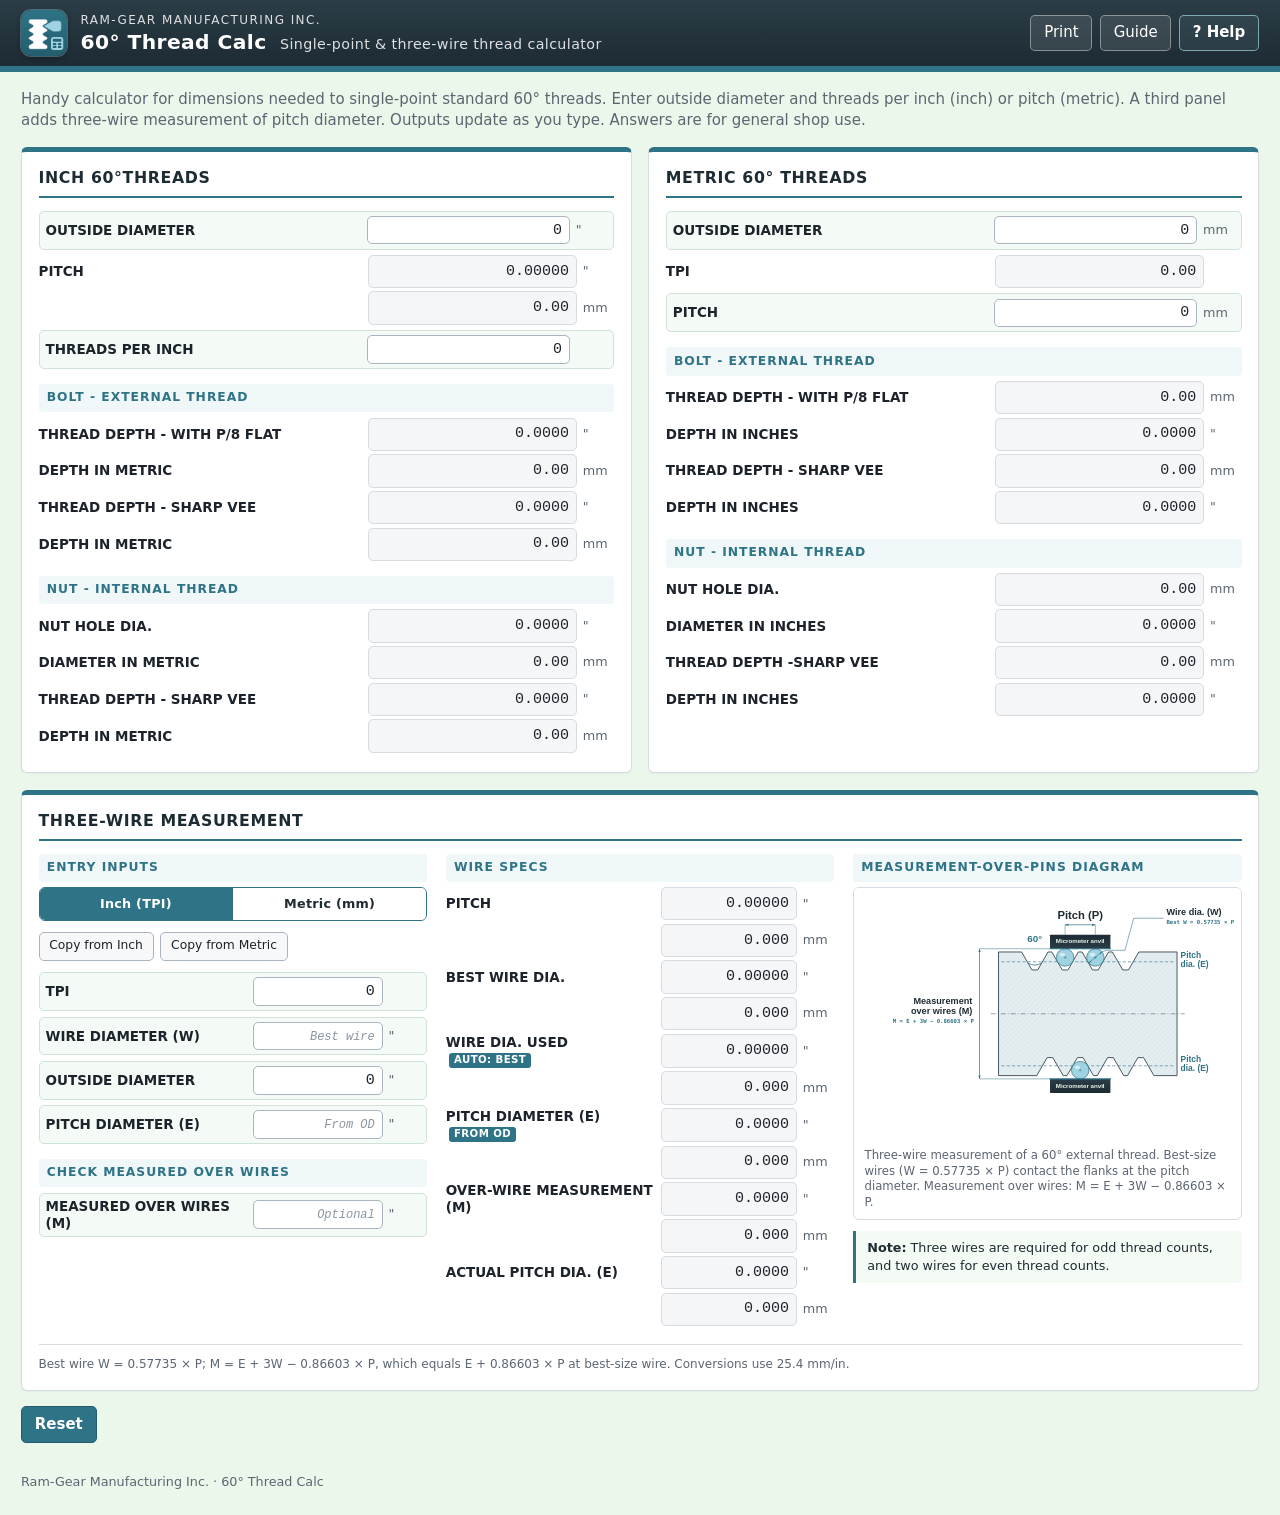
<file: index.html>
<!DOCTYPE html>
<html lang="en">
<head>
<meta charset="utf-8">
<meta name="viewport" content="width=device-width, initial-scale=1">
<title>60° Thread Calc – Single-Point &amp; Three-Wire Thread Calculator | Ram-Gear Manufacturing</title>
<meta name="description" content="Ram-Gear 60° Thread Calc: inch and metric single-point bolt and nut dimensions from OD, TPI, or pitch, plus standard 60° three-wire measurement.">
<link rel="icon" type="image/svg+xml" href="icon.svg">
<link rel="icon" type="image/png" sizes="64x64" href="favicon.png">
<link rel="apple-touch-icon" href="apple-touch-icon.png">
<link rel="stylesheet" href="css/style.css">
</head>
<body>
<header class="site-header">
  <div class="brand">
    <img class="app-icon" src="icon.svg" width="46" height="46" alt="60° Thread Calc icon">
    <div>
      <div class="company">Ram-Gear Manufacturing Inc.</div>
      <h1>60° Thread Calc <span class="sub">Single-point &amp; three-wire thread calculator</span></h1>
    </div>
  </div>
  <nav class="header-actions">
    <button type="button" class="btn" onclick="window.print()">Print</button>
    <a class="btn" href="help.html">Guide</a>
    <a class="btn btn-help" id="btnHelp" href="https://grok.com/?q=I%27m%20using%20Ram-Gear%27s%2060%C2%B0%20Thread%20Calc%20app.%20It%20has%20side-by-side%20Inch%20and%20Metric%20calculators%20that%20take%20outside%20diameter%20plus%20threads%20per%20inch%20or%20pitch%20and%20compute%20external%20bolt%20thread%20depths%20%28P%2F8%20flat%20and%20sharp%20vee%29%20and%20internal%20nut%20hole%20diameter%20and%20thread%20depth%2C%20plus%20a%20Three-Wire%20Measurement%20panel%20for%20best-size%20wire%20diameter%20and%20measurement%20over%20wires.%20Can%20you%20give%20me%20pointers%20on%20how%20to%20use%20it%3F" target="_blank" rel="noopener" title="Ask Grok how to use 60° Thread Calc (opens in a new tab)">? Help</a>
  </nav>
</header>
<div class="print-only print-head">
  <div class="ptitle">60° Thread Calc – Single-Point &amp; Three-Wire Thread Calculator</div>
  <div>Ram-Gear Manufacturing Inc. · Printed <span class="pdate"></span></div>
</div>
<main class="layout">
  <p class="lead">Handy calculator for dimensions needed to single-point standard 60° threads. Enter outside diameter and threads per inch (inch) or pitch (metric). A third panel adds three-wire measurement of pitch diameter. Outputs update as you type. Answers are for general shop use.</p>
  <div class="cols">
    <section class="card" aria-labelledby="inchTitle">
      <h2 id="inchTitle">INCH 60°THREADS</h2>
      <div class="row input-row">
        <label for="inchOD">OUTSIDE DIAMETER</label>
        <input id="inchOD" inputmode="decimal" value="0" aria-describedby="inchODUnit">
        <span class="unit" id="inchODUnit">"</span>
      </div>
      <div class="row">
        <span class="lbl">PITCH</span>
        <output class="val" id="C6" for="inchTPI">0.00000</output>
        <span class="unit">"</span>
      </div>
      <div class="row">
        <span class="lbl"></span>
        <output class="val" id="C7" for="inchTPI">0.00</output>
        <span class="unit">mm</span>
      </div>
      <div class="row input-row">
        <label for="inchTPI">THREADS PER INCH</label>
        <input id="inchTPI" inputmode="decimal" value="0">
        <span class="unit"></span>
      </div>

      <div class="section">BOLT - EXTERNAL THREAD</div>
      <div class="row">
        <span class="lbl">THREAD DEPTH - WITH P/8 FLAT</span>
        <output class="val" id="C10">0.0000</output>
        <span class="unit">"</span>
      </div>
      <div class="row">
        <span class="lbl">DEPTH IN METRIC</span>
        <output class="val" id="C11">0.00</output>
        <span class="unit">mm</span>
      </div>
      <div class="row">
        <span class="lbl">THREAD DEPTH - SHARP VEE</span>
        <output class="val" id="C12">0.0000</output>
        <span class="unit">"</span>
      </div>
      <div class="row">
        <span class="lbl">DEPTH IN METRIC</span>
        <output class="val" id="C13">0.00</output>
        <span class="unit">mm</span>
      </div>

      <div class="section">NUT - INTERNAL THREAD</div>
      <div class="row">
        <span class="lbl">NUT HOLE DIA.</span>
        <output class="val" id="C15">0.0000</output>
        <span class="unit">"</span>
      </div>
      <div class="row">
        <span class="lbl">DIAMETER IN METRIC</span>
        <output class="val" id="C16">0.00</output>
        <span class="unit">mm</span>
      </div>
      <div class="row">
        <span class="lbl">THREAD DEPTH - SHARP VEE</span>
        <output class="val" id="C17">0.0000</output>
        <span class="unit">"</span>
      </div>
      <div class="row">
        <span class="lbl">DEPTH IN METRIC</span>
        <output class="val" id="C18">0.00</output>
        <span class="unit">mm</span>
      </div>
    </section>

    <section class="card" aria-labelledby="metricTitle">
      <h2 id="metricTitle">METRIC 60° THREADS</h2>
      <div class="row input-row">
        <label for="metricOD">OUTSIDE DIAMETER</label>
        <input id="metricOD" inputmode="decimal" value="0" aria-describedby="metricODUnit">
        <span class="unit" id="metricODUnit">mm</span>
      </div>
      <div class="row">
        <span class="lbl">TPI</span>
        <output class="val" id="G6" for="metricPitch">0.00</output>
        <span class="unit"></span>
      </div>
      <div class="row input-row">
        <label for="metricPitch">PITCH</label>
        <input id="metricPitch" inputmode="decimal" value="0">
        <span class="unit">mm</span>
      </div>

      <div class="section">BOLT - EXTERNAL THREAD</div>
      <div class="row">
        <span class="lbl">THREAD DEPTH - WITH P/8 FLAT</span>
        <output class="val" id="G10">0.00</output>
        <span class="unit">mm</span>
      </div>
      <div class="row">
        <span class="lbl">DEPTH IN INCHES</span>
        <output class="val" id="G11">0.0000</output>
        <span class="unit">"</span>
      </div>
      <div class="row">
        <span class="lbl">THREAD DEPTH - SHARP VEE</span>
        <output class="val" id="G12">0.00</output>
        <span class="unit">mm</span>
      </div>
      <div class="row">
        <span class="lbl">DEPTH IN INCHES</span>
        <output class="val" id="G13">0.0000</output>
        <span class="unit">"</span>
      </div>

      <div class="section">NUT - INTERNAL THREAD</div>
      <div class="row">
        <span class="lbl">NUT HOLE DIA.</span>
        <output class="val" id="G15">0.00</output>
        <span class="unit">mm</span>
      </div>
      <div class="row">
        <span class="lbl">DIAMETER IN INCHES</span>
        <output class="val" id="G16">0.0000</output>
        <span class="unit">"</span>
      </div>
      <div class="row">
        <span class="lbl">THREAD DEPTH -SHARP VEE</span>
        <output class="val" id="G17">0.00</output>
        <span class="unit">mm</span>
      </div>
      <div class="row">
        <span class="lbl">DEPTH IN INCHES</span>
        <output class="val" id="G18">0.0000</output>
        <span class="unit">"</span>
      </div>
    </section>

  </div>

  <section class="card wire-card" aria-labelledby="wireTitle">
    <h2 id="wireTitle">THREE-WIRE MEASUREMENT</h2>

    <div class="wire-segments">
      <div class="wire-seg wire-seg-inputs">
        <div class="section">ENTRY INPUTS</div>
        <div class="unit-toggle" role="group" aria-label="Measurement units">
          <button type="button" class="seg active" id="wireUnitInch" aria-pressed="true">Inch (TPI)</button>
          <button type="button" class="seg" id="wireUnitMetric" aria-pressed="false">Metric (mm)</button>
        </div>
        <div class="copy-actions">
          <button type="button" class="btn" id="btnCopyInch">Copy from Inch</button>
          <button type="button" class="btn" id="btnCopyMetric">Copy from Metric</button>
        </div>
        <div class="row input-row" id="wireTpiRow">
          <label for="wireTPI">TPI</label>
          <input id="wireTPI" inputmode="decimal" value="0">
          <span class="unit"></span>
        </div>
        <div class="row input-row" id="wirePitchRow" hidden>
          <label for="wirePitch">PITCH</label>
          <input id="wirePitch" inputmode="decimal" value="0">
          <span class="unit">mm</span>
        </div>
        <div class="row input-row">
          <label for="wireW">WIRE DIAMETER (W)</label>
          <input id="wireW" inputmode="decimal" value="" placeholder="Best wire">
          <span class="unit" id="wireWUnit">"</span>
        </div>
        <div class="row input-row">
          <label for="wireOD">OUTSIDE DIAMETER</label>
          <input id="wireOD" inputmode="decimal" value="0">
          <span class="unit" id="wireODUnit">"</span>
        </div>
        <div class="row input-row">
          <label for="wireE">PITCH DIAMETER (E)</label>
          <input id="wireE" inputmode="decimal" value="" placeholder="From OD">
          <span class="unit" id="wireEUnit">"</span>
        </div>

        <div class="section">CHECK MEASURED OVER WIRES</div>
        <div class="row input-row">
          <label for="wireM">MEASURED OVER WIRES (M)</label>
          <input id="wireM" inputmode="decimal" value="" placeholder="Optional">
          <span class="unit" id="wireMUnit">"</span>
        </div>
      </div>

      <div class="wire-seg wire-seg-specs">
        <div class="section">WIRE SPECS</div>
        <div class="row">
          <span class="lbl">PITCH</span>
          <output class="val" id="wireP_prim">0.00000</output>
          <span class="unit" id="wireP_primUnit">"</span>
        </div>
        <div class="row">
          <span class="lbl"></span>
          <output class="val" id="wireP_alt">0.000</output>
          <span class="unit" id="wireP_altUnit">mm</span>
        </div>
        <div class="row">
          <span class="lbl">BEST WIRE DIA.</span>
          <output class="val" id="wireWBest_prim">0.00000</output>
          <span class="unit" id="wireWBest_primUnit">"</span>
        </div>
        <div class="row">
          <span class="lbl"></span>
          <output class="val" id="wireWBest_alt">0.000</output>
          <span class="unit" id="wireWBest_altUnit">mm</span>
        </div>
        <div class="row">
          <span class="lbl">WIRE DIA. USED <span class="badge-auto" id="wireAutoHint">auto: best</span></span>
          <output class="val" id="wireWUsed_prim">0.00000</output>
          <span class="unit" id="wireWUsed_primUnit">"</span>
        </div>
        <div class="row">
          <span class="lbl"></span>
          <output class="val" id="wireWUsed_alt">0.000</output>
          <span class="unit" id="wireWUsed_altUnit">mm</span>
        </div>
        <div class="row">
          <span class="lbl">PITCH DIAMETER (E) <span class="badge-auto" id="wireEHint" hidden>from OD</span></span>
          <output class="val" id="wireEOut_prim">0.0000</output>
          <span class="unit" id="wireEOut_primUnit">"</span>
        </div>
        <div class="row">
          <span class="lbl"></span>
          <output class="val" id="wireEOut_alt">0.000</output>
          <span class="unit" id="wireEOut_altUnit">mm</span>
        </div>
        <div class="row">
          <span class="lbl">OVER-WIRE MEASUREMENT (M)</span>
          <output class="val" id="wireMOut_prim">0.0000</output>
          <span class="unit" id="wireMOut_primUnit">"</span>
        </div>
        <div class="row">
          <span class="lbl"></span>
          <output class="val" id="wireMOut_alt">0.000</output>
          <span class="unit" id="wireMOut_altUnit">mm</span>
        </div>
        <div class="row">
          <span class="lbl">ACTUAL PITCH DIA. (E)</span>
          <output class="val" id="wireActualE_prim">0.0000</output>
          <span class="unit" id="wireActualE_primUnit">"</span>
        </div>
        <div class="row">
          <span class="lbl"></span>
          <output class="val" id="wireActualE_alt">0.000</output>
          <span class="unit" id="wireActualE_altUnit">mm</span>
        </div>
      </div>

      <div class="wire-seg wire-seg-diagram">
        <div class="section">MEASUREMENT-OVER-PINS DIAGRAM</div>
        <figure class="wire-diagram">
          <img src="three-wire-diagram.svg" width="1100" height="720" alt="Three-wire measurement cross-section on 60-degree threads">
          <figcaption>Three-wire measurement of a 60° external thread. Best-size wires (W = 0.57735 × P) contact the flanks at the pitch diameter. Measurement over wires: M = E + 3W − 0.86603 × P.</figcaption>
        </figure>
        <p class="wire-footnote"><strong>Note:</strong> Three wires are required for odd thread counts, and two wires for even thread counts.</p>
      </div>
    </div>

    <p class="formula-note">Best wire W = 0.57735 × P; M = E + 3W − 0.86603 × P, which equals E + 0.86603 × P at best-size wire. Conversions use 25.4 mm/in.</p>
  </section>

  <div class="actions">
    <button type="button" class="btn btn-primary" id="btnReset">Reset</button>
  </div>

</main>
<footer class="site-footer">Ram-Gear Manufacturing Inc. · 60° Thread Calc</footer>
<script src="calc.js"></script>
<script src="app.js"></script>
<script>(function(){const s=()=>document.querySelectorAll(".pdate").forEach(e=>e.textContent=new Date().toLocaleString());s();addEventListener("beforeprint",s);})();</script>
</body>
</html>
</file>
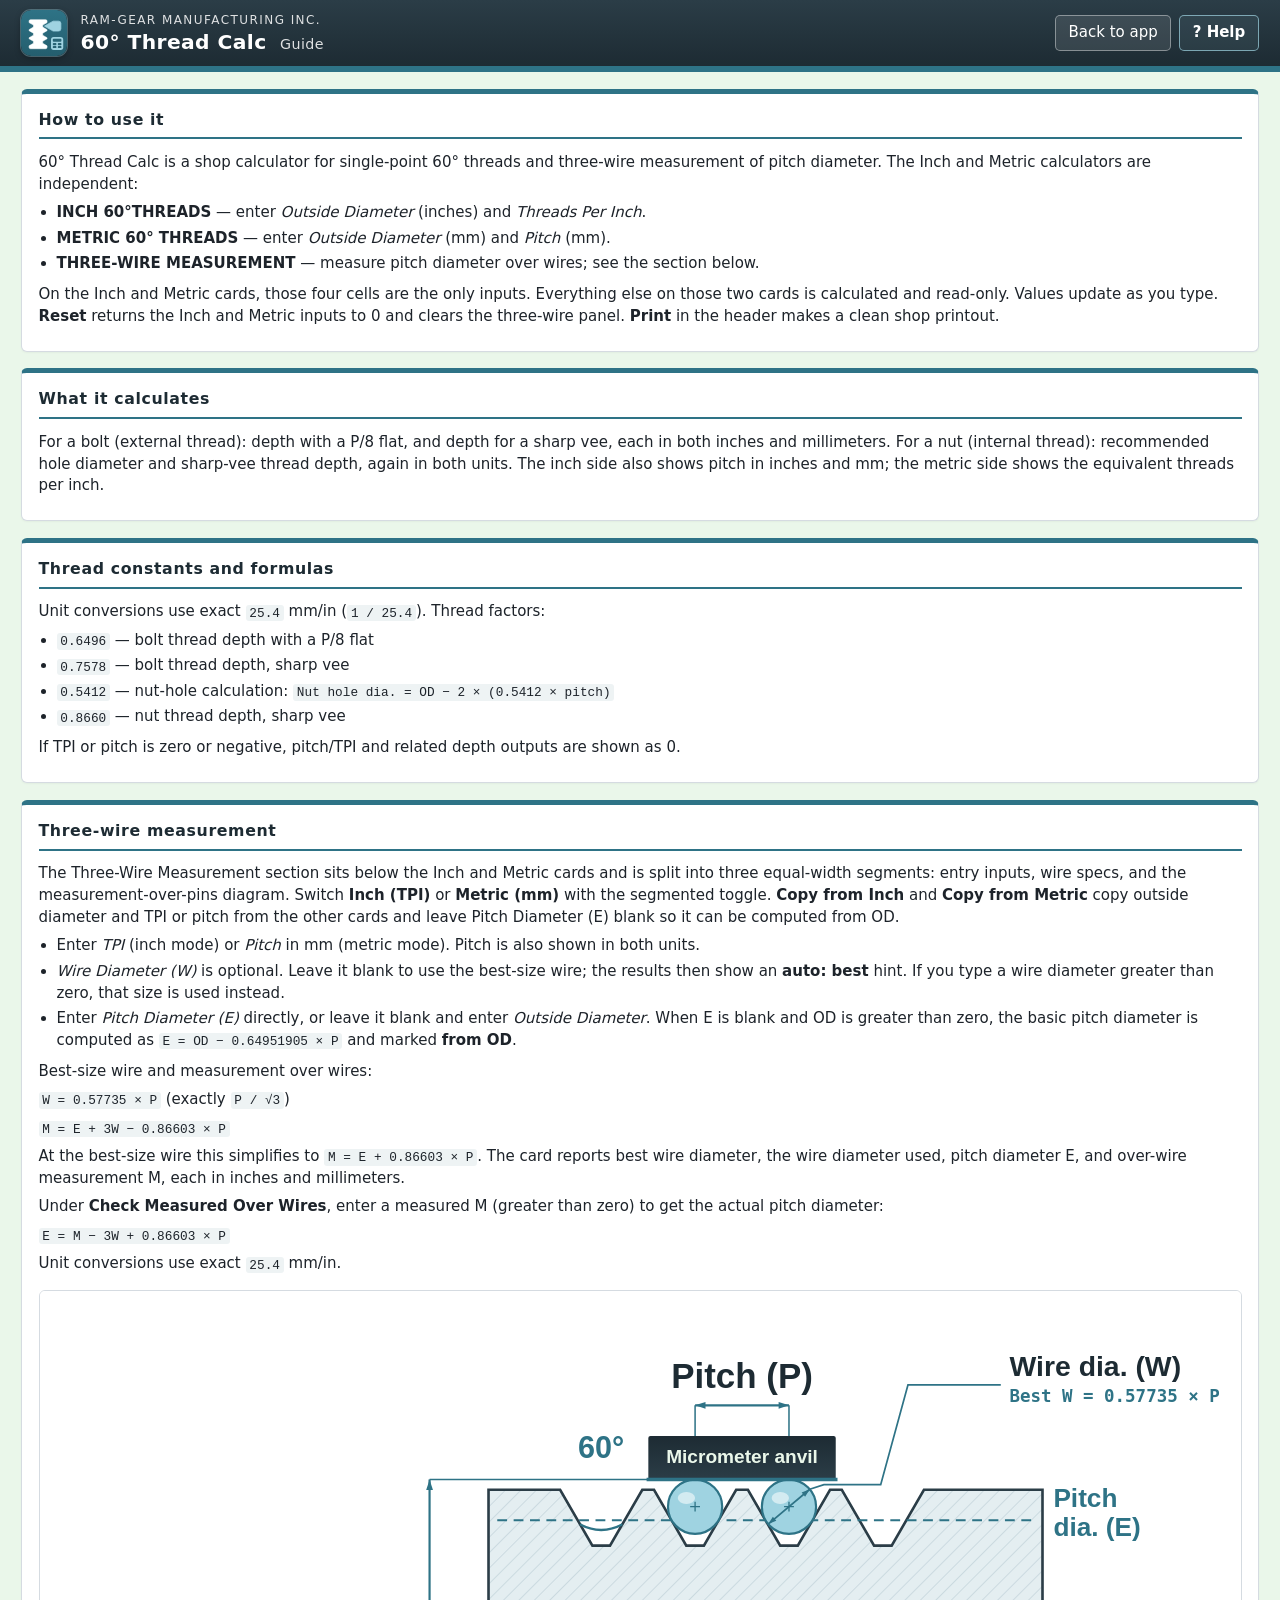
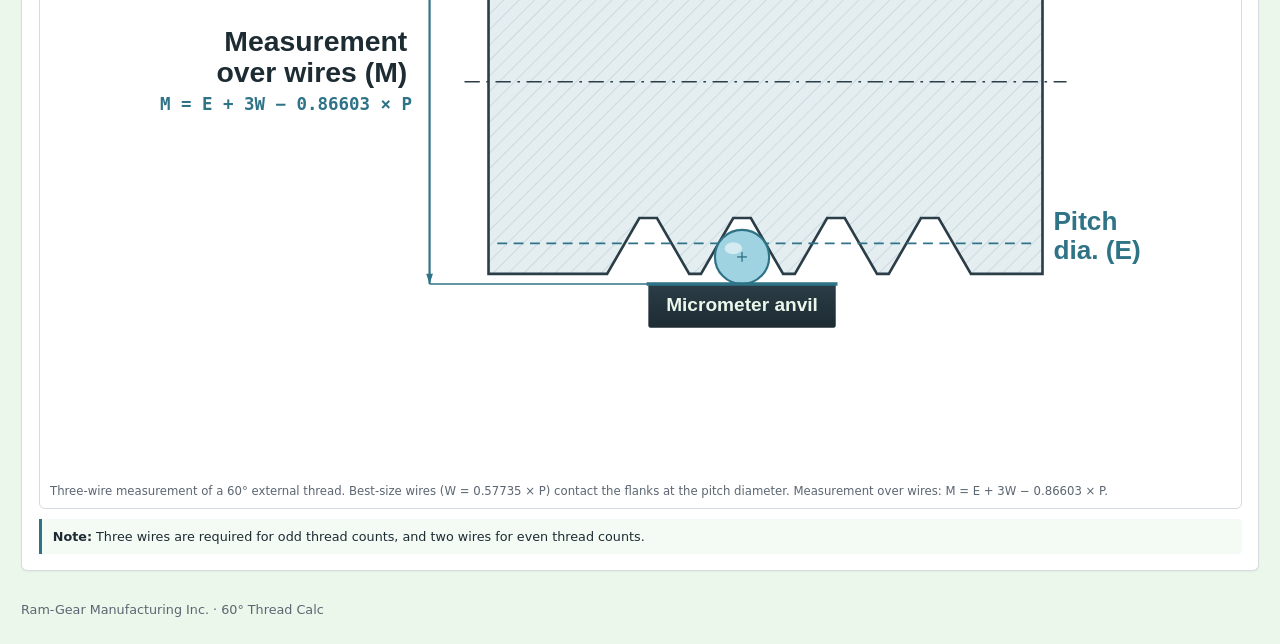
<file: help.html>
<!DOCTYPE html>
<html lang="en">
<head>
<meta charset="utf-8">
<meta name="viewport" content="width=device-width, initial-scale=1">
<title>60° Thread Calc Guide | Ram-Gear Manufacturing</title>
<link rel="icon" type="image/svg+xml" href="icon.svg">
<link rel="icon" type="image/png" sizes="64x64" href="favicon.png">
<link rel="apple-touch-icon" href="apple-touch-icon.png">
<link rel="stylesheet" href="css/style.css">
</head>
<body>
<header class="site-header">
  <div class="brand">
    <img class="app-icon" src="icon.svg" width="46" height="46" alt="">
    <div>
      <div class="company">Ram-Gear Manufacturing Inc.</div>
      <h1>60° Thread Calc <span class="sub">Guide</span></h1>
    </div>
  </div>
  <nav class="header-actions">
    <a class="btn" href="index.html">Back to app</a>
    <a class="btn btn-help" href="https://grok.com/?q=Please%20read%20the%20Ram-Gear%2060%C2%B0%20Thread%20Calc%20help%20page%20first%3A%20https%3A%2F%2Fram-gear.github.io%2Fthread-calc%2Fhelp.html%20Then%20give%20me%20pointers%20on%20using%20this%2060-degree%20single-point%20and%20three-wire%20thread%20calculator%20%28outside%20diameter%20plus%20TPI%20or%20pitch%2C%20bolt%20thread%20depths%2C%20nut%20hole%20diameter%2C%20and%20the%20three-wire%20measurement%20panel%29." target="_blank" rel="noopener">? Help</a>
  </nav>
</header>
<main class="layout">
  <section class="card">
    <h2>How to use it</h2>
    <p>60° Thread Calc is a shop calculator for single-point 60° threads and three-wire measurement of pitch diameter. The Inch and Metric calculators are independent:</p>
    <ul>
      <li><strong>INCH 60°THREADS</strong> — enter <em>Outside Diameter</em> (inches) and <em>Threads Per Inch</em>.</li>
      <li><strong>METRIC 60° THREADS</strong> — enter <em>Outside Diameter</em> (mm) and <em>Pitch</em> (mm).</li>
      <li><strong>THREE-WIRE MEASUREMENT</strong> — measure pitch diameter over wires; see the section below.</li>
    </ul>
    <p>On the Inch and Metric cards, those four cells are the only inputs. Everything else on those two cards is calculated and read-only. Values update as you type. <strong>Reset</strong> returns the Inch and Metric inputs to 0 and clears the three-wire panel. <strong>Print</strong> in the header makes a clean shop printout.</p>
  </section>
  <section class="card" style="margin-top:1.1rem">
    <h2>What it calculates</h2>
    <p>For a bolt (external thread): depth with a P/8 flat, and depth for a sharp vee, each in both inches and millimeters. For a nut (internal thread): recommended hole diameter and sharp-vee thread depth, again in both units. The inch side also shows pitch in inches and mm; the metric side shows the equivalent threads per inch.</p>
  </section>
  <section class="card" style="margin-top:1.1rem">
    <h2>Thread constants and formulas</h2>
    <p>Unit conversions use exact <code>25.4</code> mm/in (<code>1 / 25.4</code>). Thread factors:</p>
    <ul>
      <li><code>0.6496</code> — bolt thread depth with a P/8 flat</li>
      <li><code>0.7578</code> — bolt thread depth, sharp vee</li>
      <li><code>0.5412</code> — nut-hole calculation: <code>Nut hole dia. = OD − 2 × (0.5412 × pitch)</code></li>
      <li><code>0.8660</code> — nut thread depth, sharp vee</li>
    </ul>
    <p>If TPI or pitch is zero or negative, pitch/TPI and related depth outputs are shown as 0.</p>
  </section>
  <section class="card" style="margin-top:1.1rem">
    <h2>Three-wire measurement</h2>
    <p>The Three-Wire Measurement section sits below the Inch and Metric cards and is split into three equal-width segments: entry inputs, wire specs, and the measurement-over-pins diagram. Switch <strong>Inch (TPI)</strong> or <strong>Metric (mm)</strong> with the segmented toggle. <strong>Copy from Inch</strong> and <strong>Copy from Metric</strong> copy outside diameter and TPI or pitch from the other cards and leave Pitch Diameter (E) blank so it can be computed from OD.</p>
    <ul>
      <li>Enter <em>TPI</em> (inch mode) or <em>Pitch</em> in mm (metric mode). Pitch is also shown in both units.</li>
      <li><em>Wire Diameter (W)</em> is optional. Leave it blank to use the best-size wire; the results then show an <strong>auto: best</strong> hint. If you type a wire diameter greater than zero, that size is used instead.</li>
      <li>Enter <em>Pitch Diameter (E)</em> directly, or leave it blank and enter <em>Outside Diameter</em>. When E is blank and OD is greater than zero, the basic pitch diameter is computed as <code>E = OD − 0.64951905 × P</code> and marked <strong>from OD</strong>.</li>
    </ul>
    <p>Best-size wire and measurement over wires:</p>
    <p><code>W = 0.57735 × P</code> (exactly <code>P / √3</code>)</p>
    <p><code>M = E + 3W − 0.86603 × P</code></p>
    <p>At the best-size wire this simplifies to <code>M = E + 0.86603 × P</code>. The card reports best wire diameter, the wire diameter used, pitch diameter E, and over-wire measurement M, each in inches and millimeters.</p>
    <p>Under <strong>Check Measured Over Wires</strong>, enter a measured M (greater than zero) to get the actual pitch diameter:</p>
    <p><code>E = M − 3W + 0.86603 × P</code></p>
    <p>Unit conversions use exact <code>25.4</code> mm/in.</p>
    <figure class="wire-diagram">
      <img src="three-wire-diagram.svg" width="1100" height="720" alt="Three-wire measurement cross-section on 60-degree threads">
      <figcaption>Three-wire measurement of a 60° external thread. Best-size wires (W = 0.57735 × P) contact the flanks at the pitch diameter. Measurement over wires: M = E + 3W − 0.86603 × P.</figcaption>
    </figure>
    <p class="wire-footnote"><strong>Note:</strong> Three wires are required for odd thread counts, and two wires for even thread counts.</p>

  </section>
</main>
<footer class="site-footer">Ram-Gear Manufacturing Inc. · 60° Thread Calc</footer>
</body>
</html>
</file>
<file: css/style.css>
/* Ram-Gear 60° Thread Calc — Shop Apps palette */
:root{
  --bg:#EAF7EA;
  --card:#fff;
  --ink:#1d232a;
  --muted:#5b6672;
  --line:#d5dbe1;
  --teal:#2E7386;
  --teal-hover:#245E6E;
  --focus:#9FD3E1;
  --steel:#1d2b33;
  --steel-2:#2b3d47;
  --mono:"SFMono-Regular", Consolas, "Liberation Mono", Menlo, monospace;
}
*{box-sizing:border-box}
html,body{margin:0;background:var(--bg);color:var(--ink);font:15px/1.45 system-ui,-apple-system,"Segoe UI",Roboto,Arial,sans-serif}
.site-header{
  display:flex;justify-content:space-between;align-items:center;gap:1rem;
  height:72px;padding:0 1.4rem;
  background:linear-gradient(180deg,#2b3d47,#1d2b33);color:#fff;
  border-bottom:6px solid #2E7386;
}
.brand{display:flex;align-items:center;gap:.9rem;min-width:0}
.app-icon{width:46px;height:46px;flex:none;border-radius:10px;box-shadow:0 0 0 1px rgba(159,211,225,.35),0 2px 6px rgba(0,0,0,.35)}
.company{font-size:.8rem;text-transform:uppercase;letter-spacing:.12em;opacity:.85}
h1{margin:0;font-size:1.35rem;letter-spacing:.02em;line-height:1.2}
h1 .sub{font-weight:400;font-size:.95rem;opacity:.85;margin-left:.4rem}
.header-actions{display:flex;align-items:center;gap:.5rem;flex:none}
.btn{font:inherit;cursor:pointer;border:1px solid #aab4be;border-radius:5px;padding:.42rem .85rem;background:#f7f8fa;color:var(--ink);text-decoration:none;display:inline-block}
.btn:hover{background:#eceff2}
.site-header .btn{background:rgba(255,255,255,.1);color:#fff;border-color:rgba(255,255,255,.4)}
.site-header .btn:hover,.site-header .btn:focus-visible{background:rgba(255,255,255,.2)}
.site-header .btn-help{border-color:rgba(159,211,225,.7);background:rgba(159,211,225,.08);font-weight:600}
.site-header .btn-help:hover,.site-header .btn-help:focus-visible{background:var(--teal)}
.btn-primary{background:var(--teal);color:#fff;border-color:var(--teal-hover);font-weight:600}
.btn-primary:hover{background:var(--teal-hover)}
.btn:focus-visible,input:focus-visible,button:focus-visible,summary:focus-visible{
  outline:2px solid var(--focus);outline-offset:2px
}
input:focus{outline:2px solid var(--focus);outline-offset:0;border-color:var(--teal)}

.layout{max-width:1380px;margin:0 auto;padding:1.1rem 1.4rem 2rem}
.lead{color:var(--muted);margin:0 0 1rem}
.cols{display:grid;grid-template-columns:1fr 1fr;gap:1.1rem;min-width:0;align-items:stretch}
.card{background:var(--card);border:1px solid var(--line);border-top:5px solid #2E7386;border-radius:6px;padding:1rem 1.1rem 1.1rem;box-shadow:0 1px 2px rgba(0,0,0,.04);min-width:0}
.card h2{margin:0 0 .85rem;font-size:1.05rem;letter-spacing:.04em;color:var(--steel);border-bottom:2px solid var(--teal);padding-bottom:.4rem}
.section{margin:1rem 0 .35rem;font-size:.82rem;font-weight:700;letter-spacing:.08em;text-transform:uppercase;color:var(--teal);background:#f0f7f8;padding:.35rem .55rem;border-radius:4px}
.row{display:grid;grid-template-columns:minmax(0,1.55fr) minmax(6.6rem,1fr) 2.1rem;align-items:center;gap:.45rem .4rem;min-height:2.05rem;margin:.22rem 0}
.row.input-row{background:#f4fbf6;border:1px solid #cfe3d4;border-radius:5px;padding:.28rem .4rem;margin:.35rem 0}

/* Keep unit-toggle rows actually hidden (author display:grid otherwise overrides [hidden]) */
.row[hidden]{display:none!important}
.row label,.row .lbl{font-weight:600;font-size:.9rem;line-height:1.25;overflow-wrap:break-word}
.val,.row input{
  font-family:var(--mono);font-size:1rem;text-align:right;
  padding:.32rem .45rem;border:1px solid #aab4be;border-radius:5px;background:#fff;color:var(--ink);width:100%
}
.val{background:#f4f6f8;border-color:#d5dbe1;min-height:2rem;display:flex;align-items:center;justify-content:flex-end}
.unit{color:var(--muted);font-size:.85rem}
.actions{display:flex;gap:.5rem;flex-wrap:wrap;margin:1rem 0 0}
code{font-family:var(--mono);font-size:.85em;background:#eef3f4;padding:.05em .3em;border-radius:3px}
.card p{margin:.45rem 0}
.card ul{margin:.4rem 0 .6rem;padding-left:1.2rem}
.card li{margin:.25rem 0}
.wire-diagram{margin:1rem 0 0;padding:0;border:1px solid var(--line);border-radius:6px;background:#fff;overflow:hidden}
.wire-diagram img{display:block;width:100%;height:auto;max-width:100%;vertical-align:middle}
.wire-diagram figcaption{font-size:.78rem;color:var(--muted);padding:.45rem .7rem .55rem;line-height:1.35;margin:0}
.site-footer{max-width:1380px;margin:0 auto;padding:0 1.4rem 1.6rem;color:var(--muted);font-size:.85rem}
.print-only{display:none}


.unit-toggle{display:flex;border:1px solid var(--teal);border-radius:6px;overflow:hidden;margin:0 0 .7rem}
.unit-toggle .seg{
  flex:1;font:inherit;font-weight:600;font-size:.85rem;letter-spacing:.02em;
  border:0;background:#fff;color:var(--steel);padding:.45rem .55rem;cursor:pointer
}
.unit-toggle .seg + .seg{border-left:1px solid var(--teal)}
.unit-toggle .seg.active,.unit-toggle .seg[aria-pressed="true"]{background:var(--teal);color:#fff}
.copy-actions{display:flex;gap:.45rem;flex-wrap:wrap;margin:0 0 .75rem}
.copy-actions .btn{font-size:.82rem;padding:.32rem .65rem}
.row input::placeholder{color:#8a96a0;font-size:.8rem;font-style:italic;text-align:right}
.badge-auto{
  display:inline-block;margin:.12rem 0 0 .2rem;font-size:.68rem;font-weight:700;
  letter-spacing:.04em;text-transform:uppercase;color:#fff;background:var(--teal);
  border-radius:3px;padding:.08rem .35rem;vertical-align:middle;white-space:nowrap
}

.wire-footnote{
  margin:.7rem 0 0;padding:.55rem .75rem;
  background:#f4faf4;border-left:3px solid #2E7386;border-radius:0 4px 4px 0;
  color:var(--steel);font-size:.85rem;line-height:1.4
}
.wire-footnote strong{font-weight:700}
.formula-note{margin:.85rem 0 0;font-size:.8rem;color:var(--muted);line-height:1.45}

/* Full-width three-wire card under the Inch / Metric row */
.wire-card{margin-top:1.1rem}
.wire-segments{
  display:grid;grid-template-columns:repeat(3, minmax(0, 1fr));gap:1.25rem;align-items:start
}
.wire-seg{min-width:0}
.wire-seg > .section:first-child{margin-top:0}
.wire-card .wire-diagram{margin:.35rem 0 0}
.card p.wire-footnote{margin:.7rem 0 0}
.wire-card > .formula-note{
  margin:1rem 0 0;padding-top:.75rem;border-top:1px solid var(--line)
}
@media (max-width:959px){
  .wire-segments{grid-template-columns:1fr}
}
@media (max-width:820px){
  .cols{grid-template-columns:1fr}
  .site-header{padding:0 1rem}
  h1{font-size:1.15rem}
  h1 .sub{display:block;margin-left:0;font-size:.82rem}
  .layout{padding:1rem}
}
@media (max-width:560px){
  .company{display:none}
  .header-actions .btn:not(.btn-help){display:none}
}
@media print{
  .site-header,.header-actions,.btn,nav,.copy-actions{display:none!important}
  .print-only.print-head{display:block;border-bottom:2px solid #000;padding-bottom:.25rem;margin-bottom:.7rem}
  body{background:#fff}
  .card{box-shadow:none;break-inside:avoid}
  .cols{grid-template-columns:1fr 1fr}
  .wire-segments{grid-template-columns:repeat(3, minmax(0, 1fr))}
  .layout,.site-footer{max-width:none}
}
</file>
